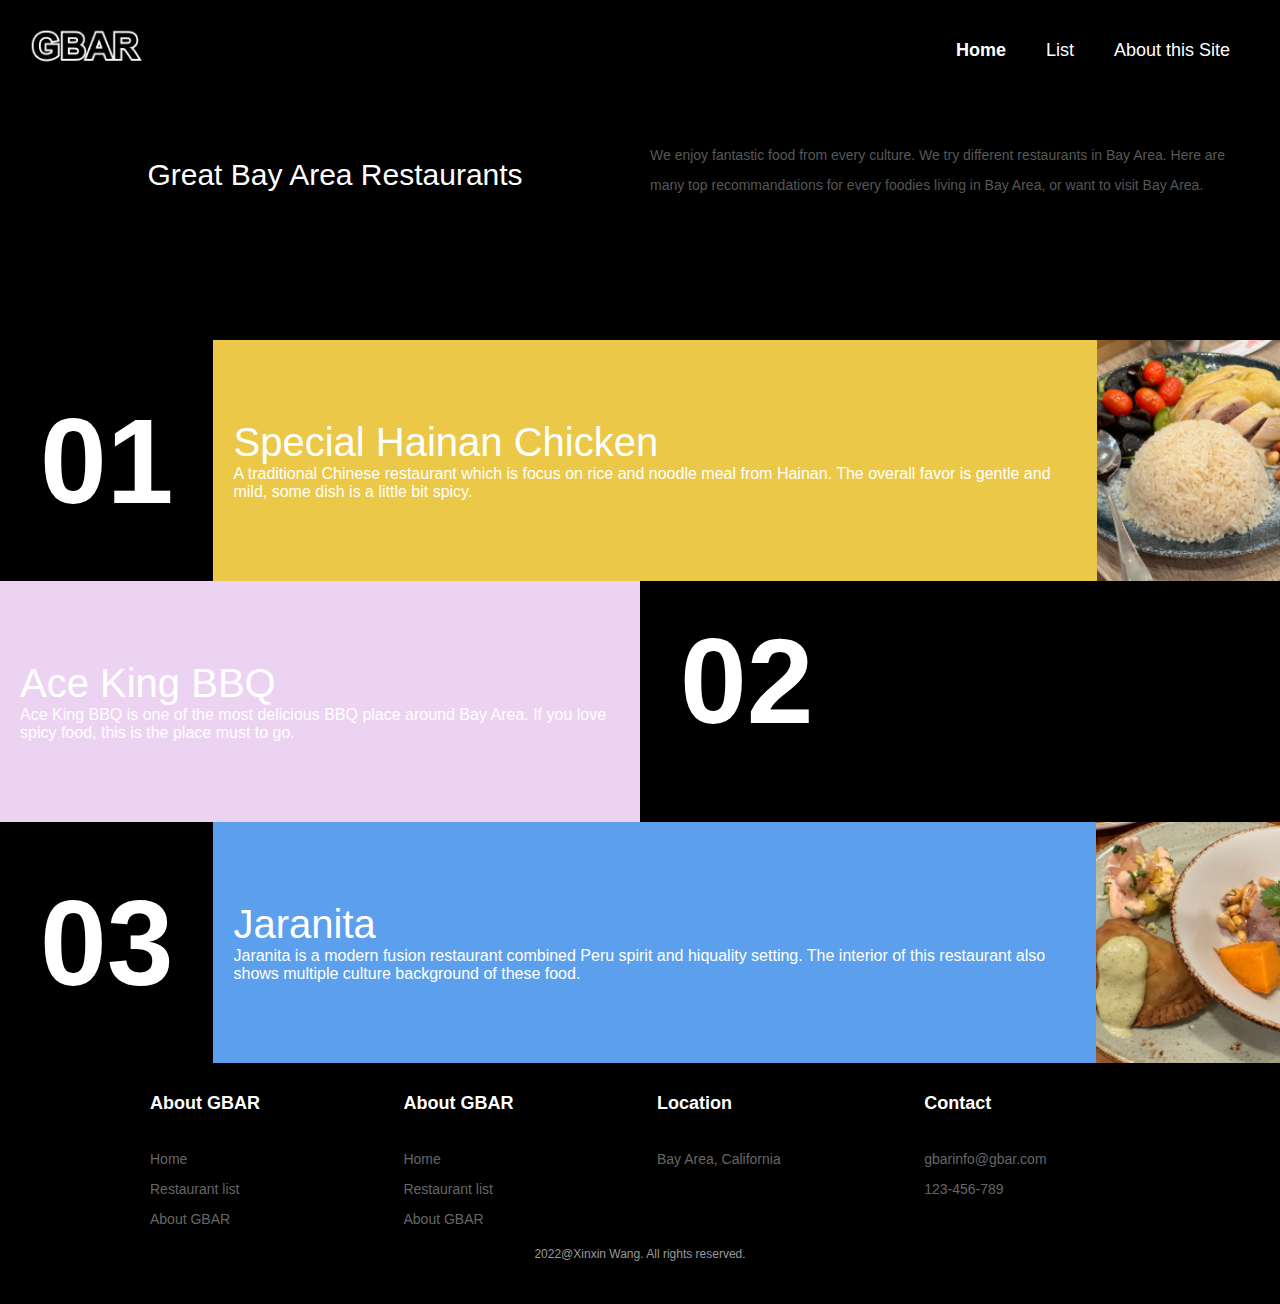
<file: index.html>
<!DOCTYPE html>
<html lang="en">

<head>
  <meta charset="UTF-8">
  <meta http-equiv="X-UA-Compatible" content="IE=edge">
  <meta name="viewport" content="width=device-width, initial-scale=1.0">
  <title>Document</title>
  <link rel="stylesheet" href="./css/base.css">
  <link rel="stylesheet" href="./css/index.css">
</head>

<body id="home">
  <header class="fn-clear">
    <h1 class="fl"><img src="./images/logo.jpg" alt=""></h1>
    <div class="fr">
      <a href="./index.html" class="fl sure">Home</a>
      <a href="./list.html" class="fl ">List</a>
      <a href="./about.html" class="fl ">About this Site</a>
    </div>
  </header>
  <main>
    <div class="topline fn-clear">
      <div class="fl">
        <p class="tit">Great Bay Area Restaurants</p>
      </div>
      <div class="fl">
        <p class="desc">We enjoy fantastic food from every culture. We try different restaurants in Bay Area. Here are
          many top recommandations
          for every foodies living in Bay Area, or want to visit Bay Area.</p>
      </div>
    </div>
    <a href="./detail1.html" class="box1 btn-group">
      <div class="tit">01</div>
      <div class="contxt btn">
        <p class="tit">Special Hainan Chicken</p>
        <p class="desc">A traditional Chinese restaurant which is focus on rice and noodle meal from Hainan. The overall
          favor is gentle and
          mild, some dish is a little bit spicy.</p>
      </div>
      <div class="png"><img src="./images/detail1-test-01.jpg" alt=""></div>
    </a>
    <a href="./detail2.html" class="box2 btn-group">
      <div class="tit fr">02</div>
      <div class="contxt fl">
        <p class="tit">Ace King BBQ</p>
        <p class="desc">Ace King BBQ is one of the most delicious BBQ place around Bay Area. If you love spicy food,
          this is the place must to
          go.</p>
      </div>

    </a>
    <div class="box3 btn-group">
      <div class="tit">03</div>
      <div class="contxt btn">
        <p class="tit">Jaranita</p>
        <p class="desc">Jaranita is a modern fusion restaurant combined Peru spirit and hiquality setting. The interior
          of this restaurant also
          shows multiple culture background of these food.</p>
      </div>
      <div class="png"><img src="./images/home-test-02.jpg" alt=""></div>
    </div>
  </main>
  <footer>
    <div class="btn-group">
      <div class="btn">
        <p class="tit">About GBAR</p>
        <ul>
          <li><a href="">Home</a></li>
          <li><a href="">Restaurant list</a></li>
          <li><a href="">About GBAR</a></li>
        </ul>
      </div>
      <div class="btn">
        <p class="tit">About GBAR</p>
        <ul>
          <li><a href="">Home</a></li>
          <li><a href="">Restaurant list</a></li>
          <li><a href="">About GBAR</a></li>
        </ul>
      </div>
      <div class="btn">
        <p class="tit">Location</p>
        <ul>
          <li><a href="">Bay Area, California</a></li>
        </ul>
      </div>
      <div class="btn">
        <p class="tit">Contact</p>
        <ul>
          <li><a href="">gbarinfo@gbar.com</a></li>
          <li><a href="">123-456-789</a></li>
        </ul>
      </div>
    </div>
    <p class="foottxt">2022@Xinxin Wang. All rights reserved.</p>
  </footer>
</body>

</html>
</file>
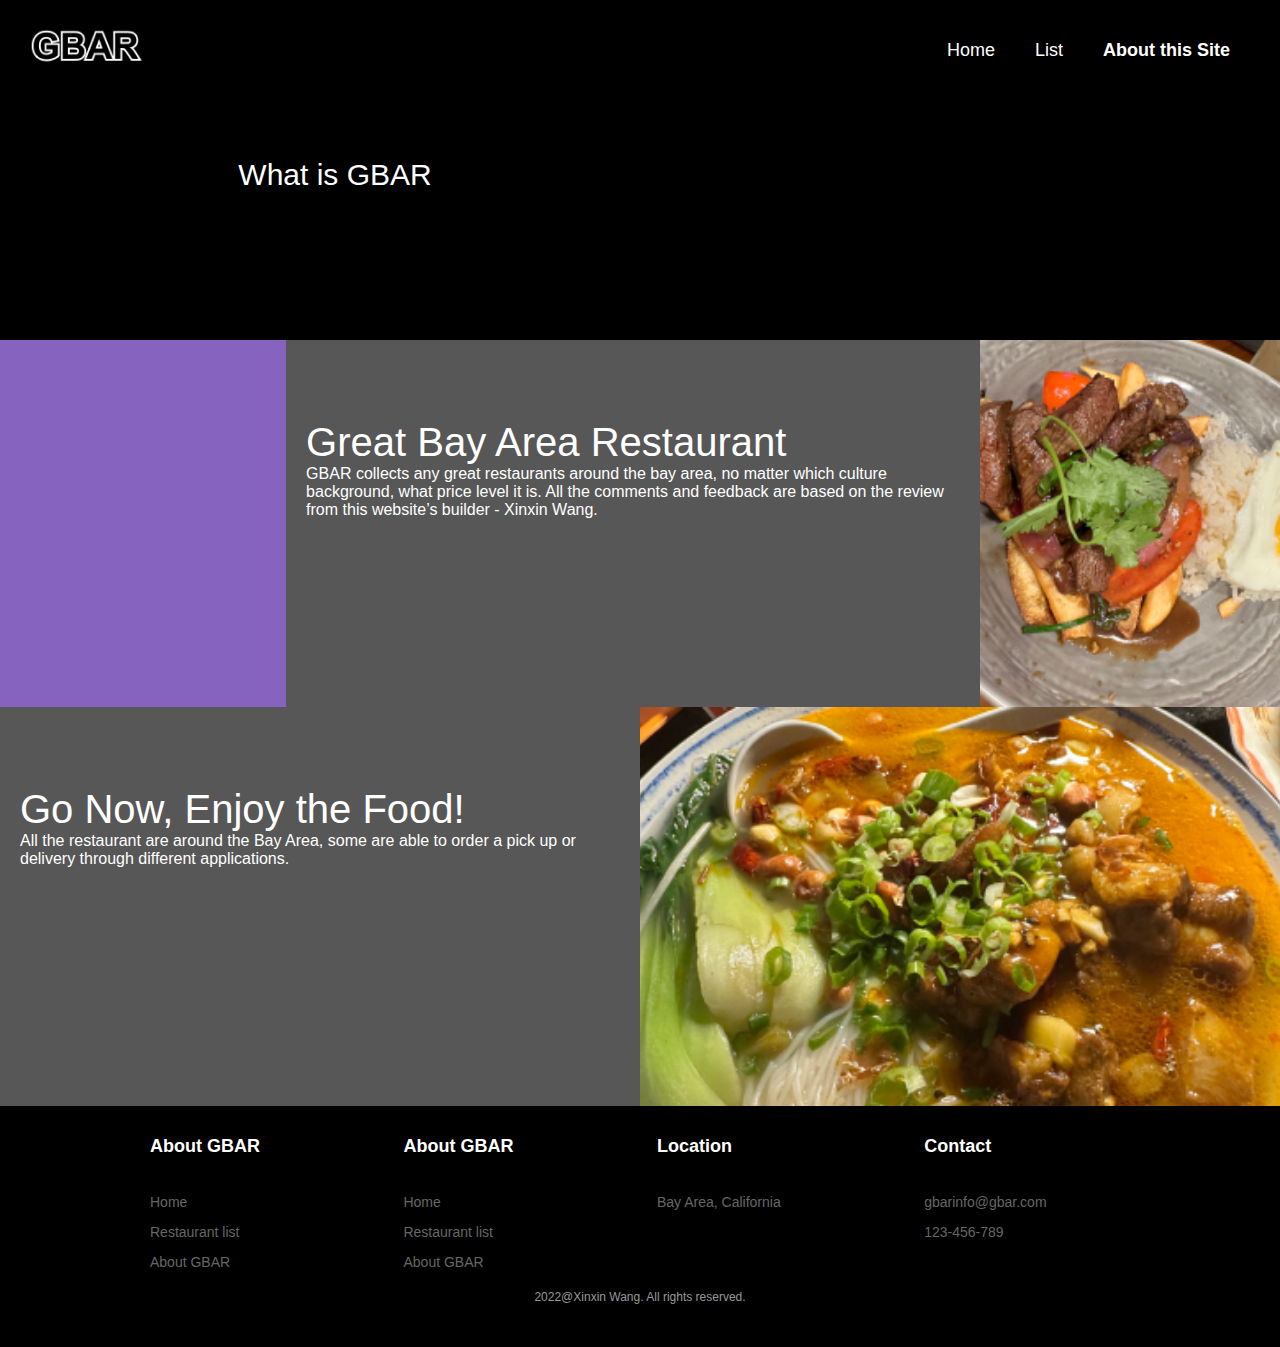
<file: about.html>
<!DOCTYPE html>
<html lang="en">

<head>
  <meta charset="UTF-8">
  <meta http-equiv="X-UA-Compatible" content="IE=edge">
  <meta name="viewport" content="width=device-width, initial-scale=1.0">
  <title>Document</title>
  <link rel="stylesheet" href="./css/base.css">
  <link rel="stylesheet" href="./css/index.css">
</head>

<body id="about">
  <header class="fn-clear">
    <h1 class="fl"><img src="./images/logo.jpg" alt=""></h1>
    <div class="fr">
      <a href="./index.html" class="fl ">Home</a>
      <a href="./list.html" class="fl ">List</a>
      <a href="./about.html" class="fl sure">About this Site</a>
    </div>
  </header>
  <main>
    <div class="topline fn-clear">
      <div class="fl">
        <p class="tit">What is GBAR</p>
      </div>
      <div class="fl">
      </div>
    </div>
    <div class="conbox fn-clear">
      <div class="line btn-group">
        <div class="con"></div>
        <div class="contxt btn">
          <p class="tit">Great Bay Area Restaurant</p>
          <p class="desc">GBAR collects any great restaurants around the bay area, no matter which culture background,
            what price level it is. All
            the comments and feedback are based on the review from this website’s builder - Xinxin Wang.</p>
        </div>
        <div class="png">
          <img src="./images/gbar-test-01.jpg" alt="">
        </div>
      </div>
      <div class="line btn-group">
        <div class="contxt btn">
          <p class="tit">Go Now, Enjoy the Food!</p>
          <p class="desc">All the restaurant are around the Bay Area, some are able to order a pick up or delivery
            through different applications.</p>
        </div>
        <div class="png">
          <img src="./images/gbar-test-02.jpg" alt="">
        </div>
      </div>
    </div>
  </main>
  <footer>
    <div class="btn-group">
      <div class="btn">
        <p class="tit">About GBAR</p>
        <ul>
          <li><a href="">Home</a></li>
          <li><a href="">Restaurant list</a></li>
          <li><a href="">About GBAR</a></li>
        </ul>
      </div>
      <div class="btn">
        <p class="tit">About GBAR</p>
        <ul>
          <li><a href="">Home</a></li>
          <li><a href="">Restaurant list</a></li>
          <li><a href="">About GBAR</a></li>
        </ul>
      </div>
      <div class="btn">
        <p class="tit">Location</p>
        <ul>
          <li><a href="">Bay Area, California</a></li>
        </ul>
      </div>
      <div class="btn">
        <p class="tit">Contact</p>
        <ul>
          <li><a href="">gbarinfo@gbar.com</a></li>
          <li><a href="">123-456-789</a></li>
        </ul>
      </div>
    </div>
    <p class="foottxt">2022@Xinxin Wang. All rights reserved.</p>
  </footer>
</body>

</html>
</file>
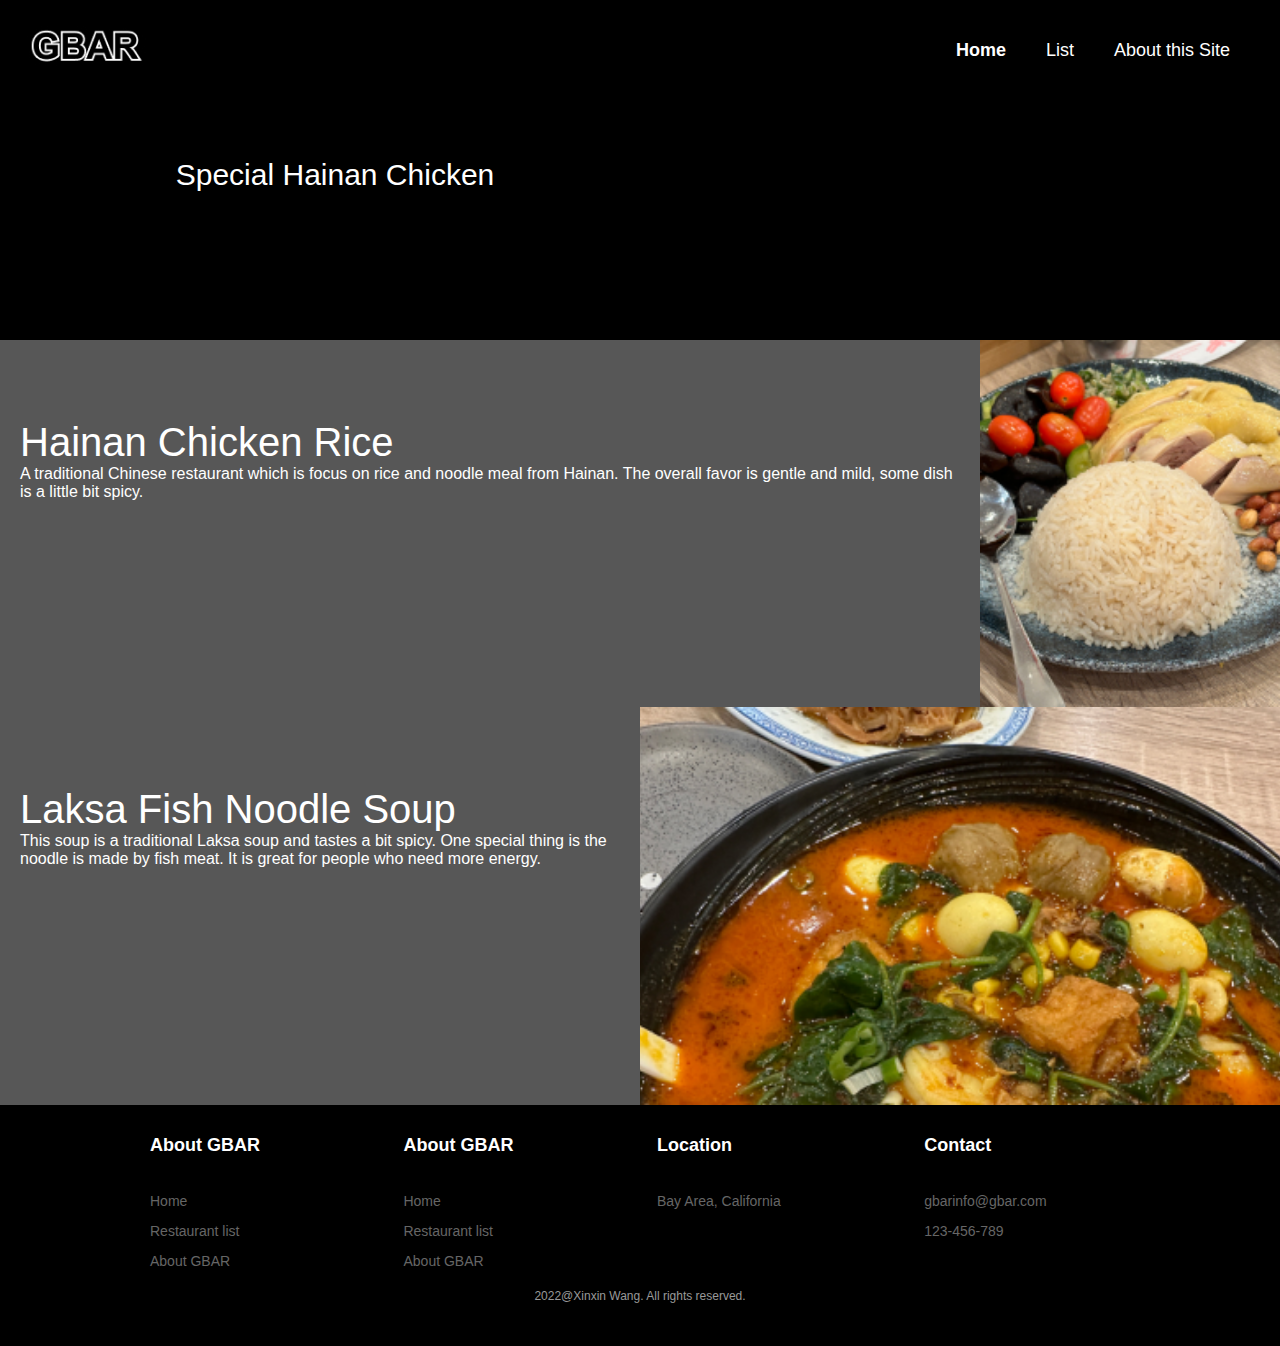
<file: detail1.html>
<!DOCTYPE html>
<html lang="en">

<head>
  <meta charset="UTF-8">
  <meta http-equiv="X-UA-Compatible" content="IE=edge">
  <meta name="viewport" content="width=device-width, initial-scale=1.0">
  <title>Document</title>
  <link rel="stylesheet" href="./css/base.css">
  <link rel="stylesheet" href="./css/index.css">
</head>

<body id="about">
  <header class="fn-clear">
    <h1 class="fl"><img src="./images/logo.jpg" alt=""></h1>
    <div class="fr">
      <a href="./index.html" class="fl sure">Home</a>
      <a href="./list.html" class="fl ">List</a>
      <a href="./about.html" class="fl ">About this Site</a>
    </div>
  </header>
  <main>
    <div class="topline fn-clear">
      <div class="fl">
        <p class="tit">Special Hainan Chicken</p>
      </div>
      <div class="fl">699 Lewelling Blvd, Ste 104
        San Leandro, CA 94579
        <br>
        510-842-3308
        www.specialhainanchicken.com
      </div>
    </div>
    <div class="conbox fn-clear">
      <div class="line btn-group">
        <div class="con1"></div>
        <div class="contxt btn">
          <p class="tit">Hainan Chicken Rice</p>
          <p class="desc">A traditional Chinese restaurant which is focus on rice and noodle meal from Hainan. The
            overall favor is gentle and
            mild, some dish is a little bit spicy.</p>
        </div>
        <div class="png">
          <img src="./images/home-test-01.jpg" alt="">
        </div>
      </div>
      <div class="line btn-group">
        <div class="contxt btn">
          <p class="tit">Laksa Fish Noodle Soup</p>
          <p class="desc">This soup is a traditional Laksa soup and tastes a bit spicy. One special thing is the noodle
            is made by fish meat. It
            is great for people who need more energy.</p>
        </div>
        <div class="png">
          <img src="./images/detail1-test-02.jpg" alt="">
        </div>
      </div>
    </div>
  </main>
  <footer>
    <div class="btn-group">
      <div class="btn">
        <p class="tit">About GBAR</p>
        <ul>
          <li><a href="">Home</a></li>
          <li><a href="">Restaurant list</a></li>
          <li><a href="">About GBAR</a></li>
        </ul>
      </div>
      <div class="btn">
        <p class="tit">About GBAR</p>
        <ul>
          <li><a href="">Home</a></li>
          <li><a href="">Restaurant list</a></li>
          <li><a href="">About GBAR</a></li>
        </ul>
      </div>
      <div class="btn">
        <p class="tit">Location</p>
        <ul>
          <li><a href="">Bay Area, California</a></li>
        </ul>
      </div>
      <div class="btn">
        <p class="tit">Contact</p>
        <ul>
          <li><a href="">gbarinfo@gbar.com</a></li>
          <li><a href="">123-456-789</a></li>
        </ul>
      </div>
    </div>
    <p class="foottxt">2022@Xinxin Wang. All rights reserved.</p>
  </footer>
</body>

</html>
</file>
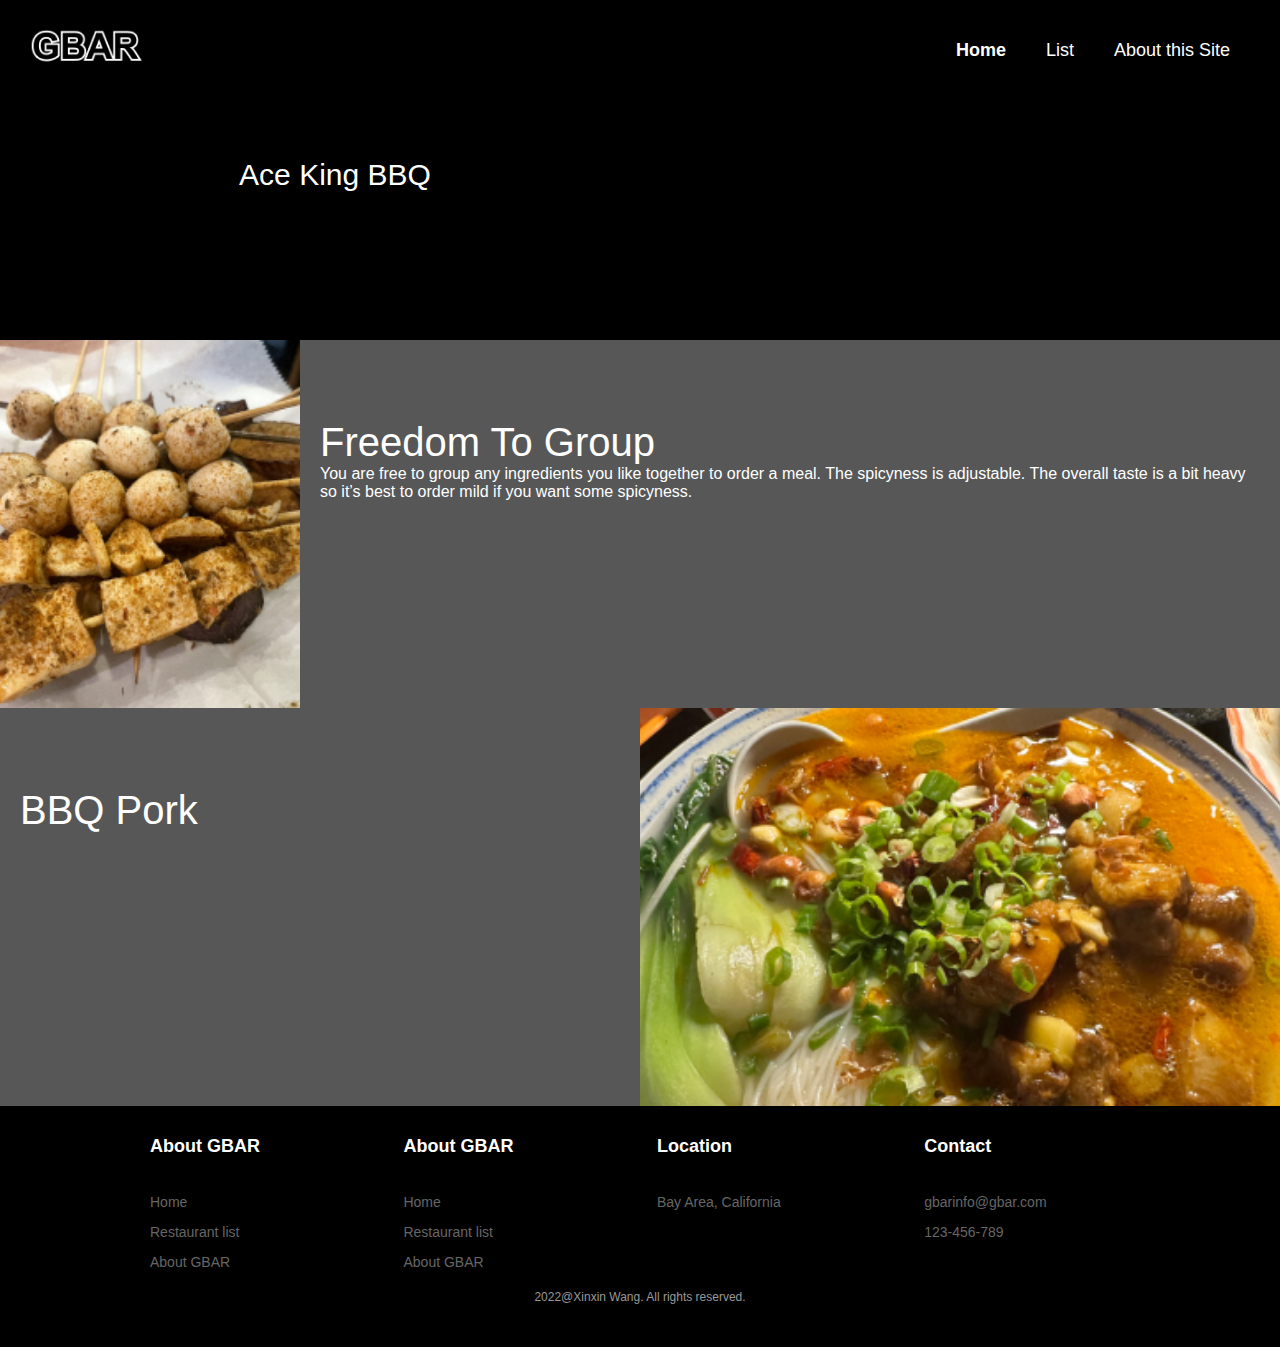
<file: detail2.html>
<!DOCTYPE html>
<html lang="en">

<head>
  <meta charset="UTF-8">
  <meta http-equiv="X-UA-Compatible" content="IE=edge">
  <meta name="viewport" content="width=device-width, initial-scale=1.0">
  <title>Document</title>
  <link rel="stylesheet" href="./css/base.css">
  <link rel="stylesheet" href="./css/index.css">
</head>

<body id="about">
  <header class="fn-clear">
    <h1 class="fl"><img src="./images/logo.jpg" alt=""></h1>
    <div class="fr">
      <a href="./index.html" class="fl sure">Home</a>
      <a href="./list.html" class="fl ">List</a>
      <a href="./about.html" class="fl ">About this Site</a>
    </div>
  </header>
  <main>
    <div class="topline fn-clear">
      <div class="fl">
        <p class="tit">Ace King BBQ</p>
      </div>
      <div class="fl">699 Lewelling Blvd, Ste 104
        San Leandro, CA 94579

        510-842-3308
        www.specialhainanchicken.com
      </div>
    </div>
    <div class="conbox fn-clear">
      <div class="line btn-group">
        <div class="png">
          <img src="./images/list-test-02.jpg" alt="">
        </div>
        <div class="contxt btn">
          <p class="tit">Freedom To Group</p>
          <p class="desc">You are free to group any ingredients you like together to order a meal. The spicyness is
            adjustable. The overall taste
            is a bit heavy so it’s best to order mild if you want some spicyness.</p>
        </div>

        <div class="con3"></div>
      </div>
      <div class="line btn-group">
        <div class="contxt btn">
          <p class="tit">BBQ Pork</p>
          <p class="desc"></p>
        </div>
        <div class="png">
          <img src="./images/gbar-test-02.jpg" alt="">
        </div>
      </div>
    </div>
  </main>
  <footer>
    <div class="btn-group">
      <div class="btn">
        <p class="tit">About GBAR</p>
        <ul>
          <li><a href="">Home</a></li>
          <li><a href="">Restaurant list</a></li>
          <li><a href="">About GBAR</a></li>
        </ul>
      </div>
      <div class="btn">
        <p class="tit">About GBAR</p>
        <ul>
          <li><a href="">Home</a></li>
          <li><a href="">Restaurant list</a></li>
          <li><a href="">About GBAR</a></li>
        </ul>
      </div>
      <div class="btn">
        <p class="tit">Location</p>
        <ul>
          <li><a href="">Bay Area, California</a></li>
        </ul>
      </div>
      <div class="btn">
        <p class="tit">Contact</p>
        <ul>
          <li><a href="">gbarinfo@gbar.com</a></li>
          <li><a href="">123-456-789</a></li>
        </ul>
      </div>
    </div>
    <p class="foottxt">2022@Xinxin Wang. All rights reserved.</p>
  </footer>
</body>

</html>
</file>
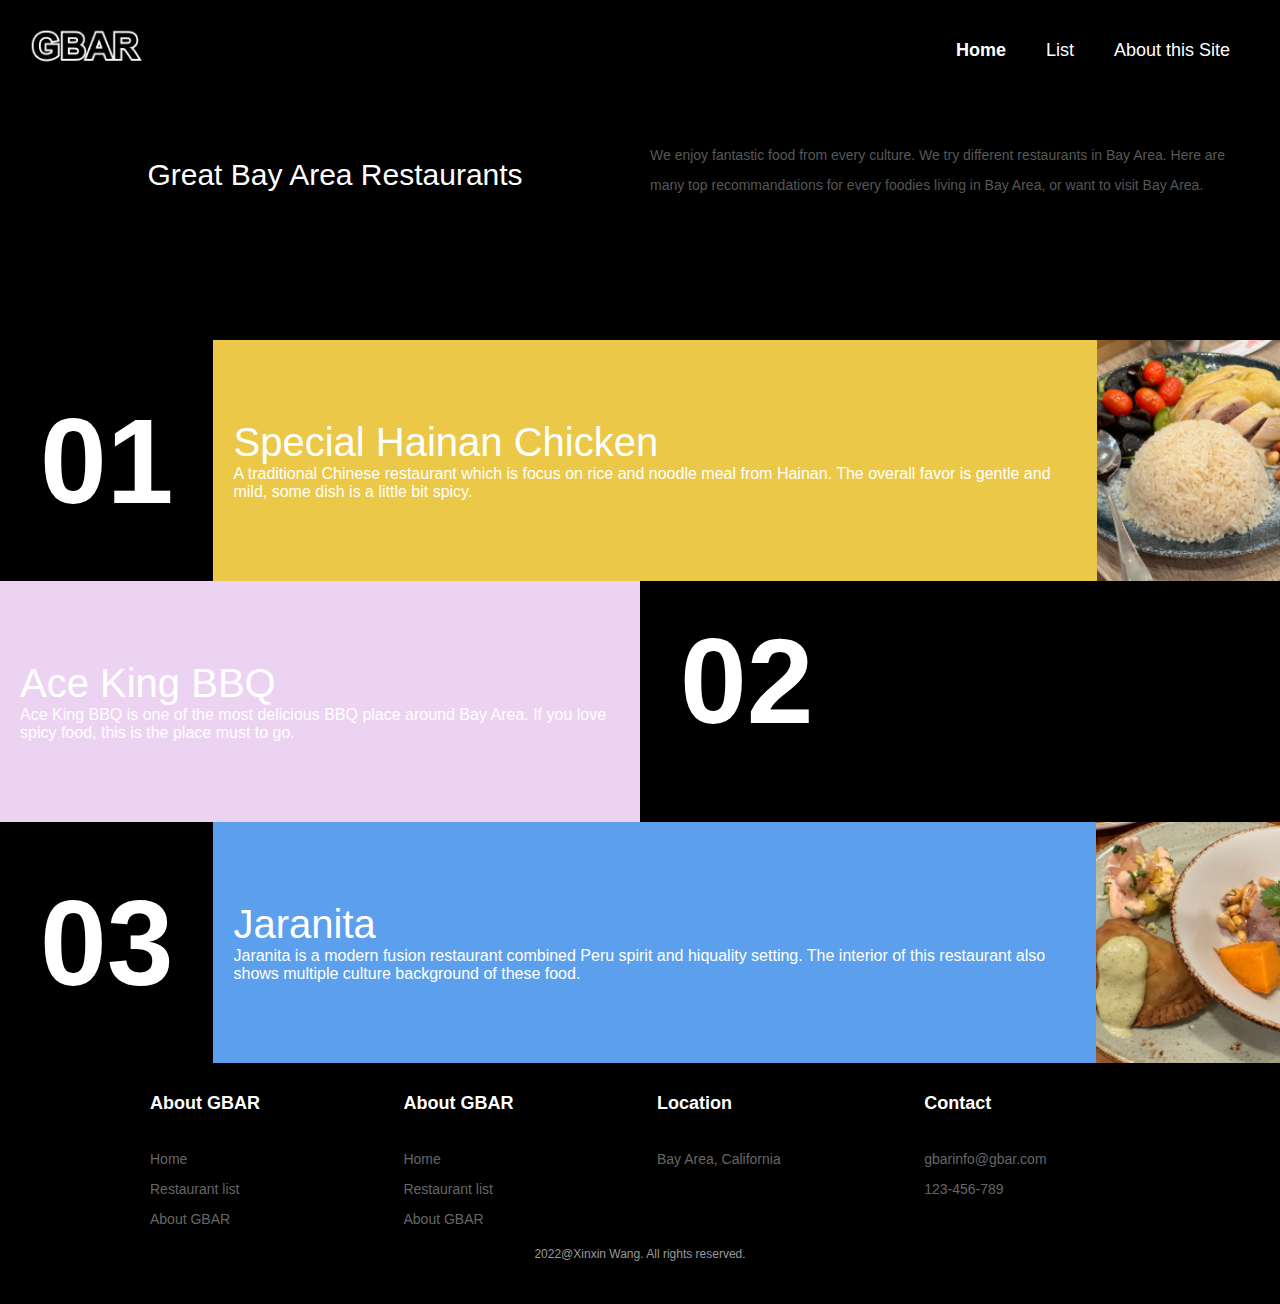
<file: home.html>
<!DOCTYPE html>
<html lang="en">

<head>
  <meta charset="UTF-8">
  <meta http-equiv="X-UA-Compatible" content="IE=edge">
  <meta name="viewport" content="width=device-width, initial-scale=1.0">
  <title>Document</title>
  <link rel="stylesheet" href="./css/base.css">
  <link rel="stylesheet" href="./css/index.css">
</head>

<body id="home">
  <header class="fn-clear">
    <h1 class="fl"><img src="./images/logo.jpg" alt=""></h1>
    <div class="fr">
      <a href="./home.html" class="fl sure">Home</a>
      <a href="./list.html" class="fl ">List</a>
      <a href="./about.html" class="fl ">About this Site</a>
    </div>
  </header>
  <main>
    <div class="topline fn-clear">
      <div class="fl">
        <p class="tit">Great Bay Area Restaurants</p>
      </div>
      <div class="fl">
        <p class="desc">We enjoy fantastic food from every culture. We try different restaurants in Bay Area. Here are
          many top recommandations
          for every foodies living in Bay Area, or want to visit Bay Area.</p>
      </div>
    </div>
    <a href="./detail1.html" class="box1 btn-group">
      <div class="tit">01</div>
      <div class="contxt btn">
        <p class="tit">Special Hainan Chicken</p>
        <p class="desc">A traditional Chinese restaurant which is focus on rice and noodle meal from Hainan. The overall
          favor is gentle and
          mild, some dish is a little bit spicy.</p>
      </div>
      <div class="png"><img src="./images/detail1-test-01.jpg" alt=""></div>
    </a>
    <a href="./detail2.html" class="box2 btn-group">
      <div class="tit fr">02</div>
      <div class="contxt fl">
        <p class="tit">Ace King BBQ</p>
        <p class="desc">Ace King BBQ is one of the most delicious BBQ place around Bay Area. If you love spicy food,
          this is the place must to
          go.</p>
      </div>

    </a>
    <div class="box3 btn-group">
      <div class="tit">03</div>
      <div class="contxt btn">
        <p class="tit">Jaranita</p>
        <p class="desc">Jaranita is a modern fusion restaurant combined Peru spirit and hiquality setting. The interior
          of this restaurant also
          shows multiple culture background of these food.</p>
      </div>
      <div class="png"><img src="./images/home-test-02.jpg" alt=""></div>
    </div>
  </main>
  <footer>
    <div class="btn-group">
      <div class="btn">
        <p class="tit">About GBAR</p>
        <ul>
          <li><a href="">Home</a></li>
          <li><a href="">Restaurant list</a></li>
          <li><a href="">About GBAR</a></li>
        </ul>
      </div>
      <div class="btn">
        <p class="tit">About GBAR</p>
        <ul>
          <li><a href="">Home</a></li>
          <li><a href="">Restaurant list</a></li>
          <li><a href="">About GBAR</a></li>
        </ul>
      </div>
      <div class="btn">
        <p class="tit">Location</p>
        <ul>
          <li><a href="">Bay Area, California</a></li>
        </ul>
      </div>
      <div class="btn">
        <p class="tit">Contact</p>
        <ul>
          <li><a href="">gbarinfo@gbar.com</a></li>
          <li><a href="">123-456-789</a></li>
        </ul>
      </div>
    </div>
    <p class="foottxt">2022@Xinxin Wang. All rights reserved.</p>
  </footer>
</body>

</html>
</file>
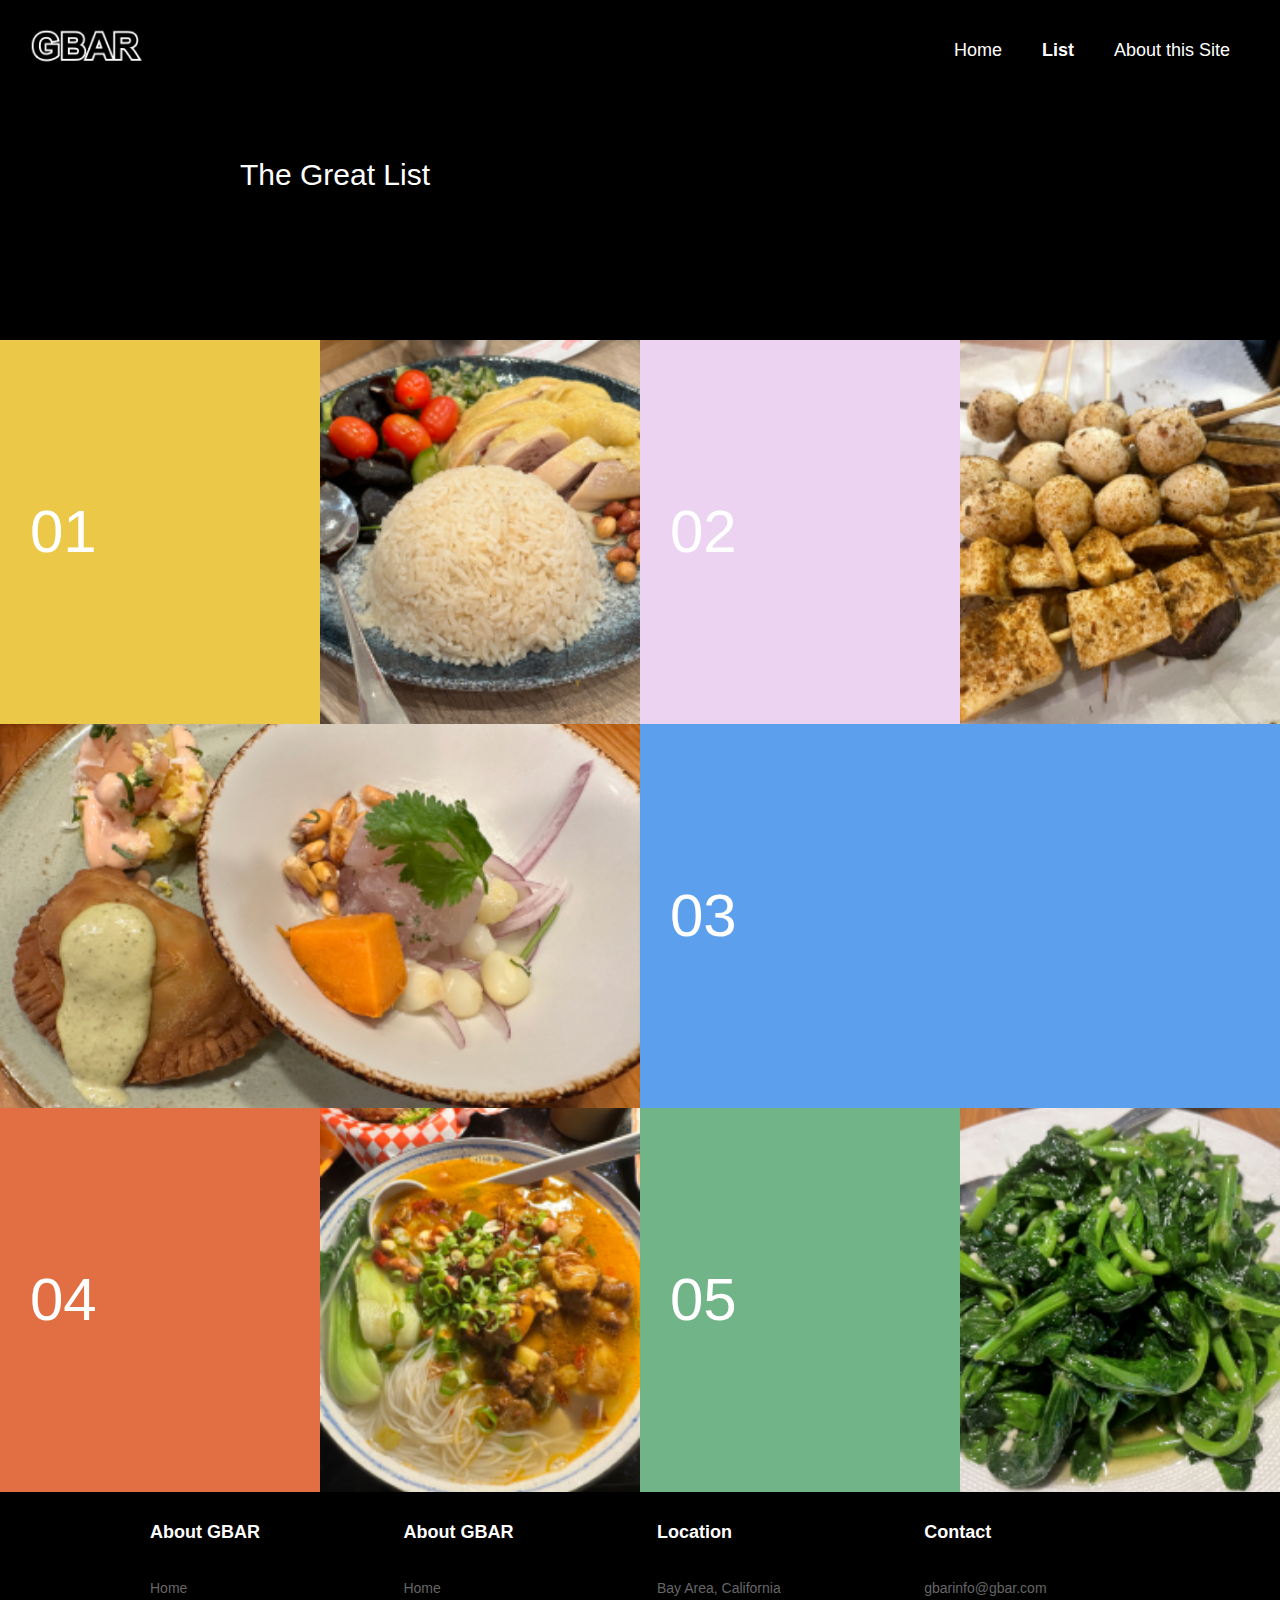
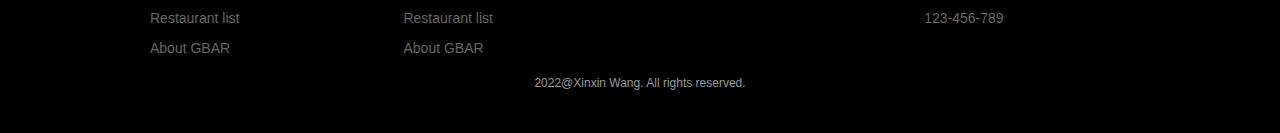
<file: list.html>
<!DOCTYPE html>
<html lang="en">

<head>
  <meta charset="UTF-8">
  <meta http-equiv="X-UA-Compatible" content="IE=edge">
  <meta name="viewport" content="width=device-width, initial-scale=1.0">
  <title>Document</title>
  <link rel="stylesheet" href="./css/base.css">
  <link rel="stylesheet" href="./css/index.css">
</head>

<body id="list">
  <header class="fn-clear">
    <h1 class="fl"><img src="./images/logo.jpg" alt=""></h1>
    <div class="fr">
      <a href="./index.html" class="fl ">Home</a>
      <a href="./list.html" class="fl sure">List</a>
      <a href="./about.html" class="fl ">About this Site</a>
    </div>
  </header>
  <main>
    <div class="topline fn-clear">
      <div class="fl">
        <p class="tit">The Great List</p>
      </div>
      <div class="fl">
      </div>
    </div>
    <div class="conbox fn-clear">
      <div class="fl box1">
        <div class="tit">01</div>
        <div class="png"><img src="./images/detail1-test-01.jpg" alt=""></div>
      </div>
      <div class="fl box2">
        <div class="tit">02</div>
        <div class="png"><img src="./images/detail2-test-01.jpg" alt=""></div>
      </div>
      <div class="fl box3">
        <div class="png"><img src="./images/list-test-03.jpg" alt=""></div>
        <div class="tit">03</div>
      </div>
      <div class="fl box4">
        <div class="tit">04</div>
        <div class="png"><img src="./images/list-test-04.jpg" alt=""></div>
      </div>
      <div class="fl box5">
        <div class="tit">05</div>
        <div class="png"><img src="./images/list-test-05.jpg" alt=""></div>
      </div>
    </div>
  </main>
  <footer>
    <div class="btn-group">
      <div class="btn">
        <p class="tit">About GBAR</p>
        <ul>
          <li><a href="">Home</a></li>
          <li><a href="">Restaurant list</a></li>
          <li><a href="">About GBAR</a></li>
        </ul>
      </div>
      <div class="btn">
        <p class="tit">About GBAR</p>
        <ul>
          <li><a href="">Home</a></li>
          <li><a href="">Restaurant list</a></li>
          <li><a href="">About GBAR</a></li>
        </ul>
      </div>
      <div class="btn">
        <p class="tit">Location</p>
        <ul>
          <li><a href="">Bay Area, California</a></li>
        </ul>
      </div>
      <div class="btn">
        <p class="tit">Contact</p>
        <ul>
          <li><a href="">gbarinfo@gbar.com</a></li>
          <li><a href="">123-456-789</a></li>
        </ul>
      </div>
    </div>
    <p class="foottxt">2022@Xinxin Wang. All rights reserved.</p>
  </footer>
</body>

</html>
</file>
<file: css/base.css>
html {
  background-color: #fff
}

em,
i {
  font-style: normal
}

button,
fieldset,
input,
label,
legend,
option,
select,
textarea {
  font-family: tahoma, verdana, arial, STHeiTi, simsun, sans-serif
}

h1,
h2,
h3,
h4,
h5,
h6 {
  font-size: 100%;
  font-weight: 500
}

* {
  font-family:  !important;
  margin: 0;
  padding: 0;
  font-family: Helvetica;
  outline: 0;
  -webkit-tap-highlight-color: transparent
}

a:focus {
  text-decoration: none !important
}

a:link {
  text-decoration: none !important
}

a:visited {
  text-decoration: none !important
}

a:hover {
  text-decoration: none !important
}

li {
  list-style-type: none
}

img {
  border: 0
}

body {
  margin: 0;
  padding: 0;
  background-color: none
}

div {
  display: block
}

a {
  cursor: pointer
}

a,
input {
  outline: 0
}

a:visited {
  text-decoration: none
}

a:active {
  color: #fff
}

span {
  color: #ccc
}

span:active {
  color: #fff
}

img {
  margin: 0
}

a,
p {
  margin: 0;
  padding: 0;
  text-align: center;
  text-decoration: none;
  color: #999
}

li,
ul {
  margin: 0;
  padding: 0;
  list-style-type: none
}

h1,
h2,
h3,
h4,
h5,
h6 {
  margin: 0;
  padding: 0
}

.HideFocus {
  outline: 0
}

input::-webkit-inner-spin-button,
input::-webkit-outer-spin-button {
  -webkit-appearance: none !important;
  margin: 0
}

input[type=number] {
  -moz-appearance: textfield
}

button,
input,
select,
textarea {
  outline: 0
}

textarea {
  resize: none
}

@supports (padding:max(0px)) {
  .post {
    padding-left: max(12px, constant(safe-area-inset-left));
    padding-right: max(12px, constant(safe-area-inset-right))
  }
}

a[href]:not([class]) {
  color: #666;
  text-decoration: none
}

.fl {
  float: left
}

.fr {
  float: right
}

.tc {
  text-align: center
}

.tl {
  text-align: left
}

.tr {
  text-align: right
}

.fn-clear:after {
  visibility: hidden;
  display: block;
  font-size: 0;
  content: " ";
  clear: both;
  height: 0
}

.cut_line {
  height: 1rem;
  border: .1rem solid #e4e4e4;
  background-color: #f5f5f5;
  display: block
}

.fixed_top {
  position: fixed;
  top: 0;
  display: block;
  width: 100%
}

.text_hide {
  vertical-align: middle;
  white-space: nowrap;
  text-overflow: ellipsis;
  overflow: hidden
}

.show {
  display: block !important
}

.hide {
  display: none
}

.btn-group {
  justify-content: space-between;
  flex-direction: row;
  flex-wrap: wrap;
  display: flex
}

.btn-group .btn {
  flex-grow: 1;
  flex-shrink: 0;
}

.scroll {
  -webkit-overflow-scrolling: touch
}
</file>
<file: css/index.css>
@charset "UTF-8";
 .color {
	 font-size: 14px;
}
 header {
	 background-color: #000;
}
 header h1 {
	 padding: 10px;
}
 header .fr {
	 margin-right: 30px;
}
 header .fr .sure {
	 font-weight: bold;
}
 header .fr a {
	 font-size: 18px;
	 line-height: 100px;
	 display: inline-block;
	 margin: 0 20px;
	 color: #fff;
}
 header .fr a:hover {
	 font-weight: bold;
}
 main .topline {
	 padding: 30px;
	 background-color: #000;
}
 main .topline > .fl {
	 width: 50%;
	 min-height: 180px;
}
 main .topline > .fl .tit {
	 font-size: 30px;
	 line-height: 90px;
	 color: #fff;
}
 main .topline > .fl .desc {
	 color: #575757;
	 text-align: left;
	 padding: 10px;
	 font-size: 14px;
	 line-height: 30px;
}
/* home */
 #home {
	 width: 100%;
	 overflow-x: hidden;
}
 #home .box1 {
	 width: 100vw;
	 flex-wrap: nowrap;
	 align-items: stretch;
}
 #home .box1 > .tit {
	 background-color: #000;
	 color: #fff;
	 font-size: 120px;
	 font-weight: bold;
	 padding: 0 40px;
	 display: flex;
	 align-items: center;
}
 #home .box1 .contxt {
	 background-color: #ecc848;
	 padding: 80px 20px;
	 box-sizing: border-box;
	 flex-shrink: 1;
}
 #home .box1 .contxt .tit {
	 text-align: left;
	 font-size: 40px;
	 color: #fff;
}
 #home .box1 .contxt .desc {
	 text-align: left;
	 color: #fff;
}
 #home .box1 .png img {
	 height: 100%;
	 object-fit: cover;
}
 #home .box2 {
	 flex-wrap: nowrap;
	 align-items: stretch;
	 flex-grow: 0;
	 display: block;
	 overflow: hidden;
	 background-color: #000;
}
 #home .box2 .contxt, #home .box2 > .tit {
	 width: 50%;
}
 #home .box2 > .tit {
	 box-sizing: border-box;
	 font-size: 30px;
	 line-height: 1;
	 color: #fff;
	 display: flex;
	 align-items: center;
}
 #home .box2 .contxt {
	 background-color: #edd3f2;
	 padding: 80px 20px;
	 box-sizing: border-box;
}
 #home .box2 .contxt .tit {
	 text-align: left;
	 font-size: 40px;
	 color: #fff;
}
 #home .box2 .contxt .desc {
	 text-align: left;
	 color: #fff;
}
 #home .box2 > .tit {
	 background-color: #000;
	 color: #fff;
	 font-size: 120px;
	 font-weight: bold;
	 padding: 40px;
}
 #home .box3 {
	 width: 100vw;
	 flex-wrap: nowrap;
	 align-items: stretch;
}
 #home .box3 > .tit {
	 background-color: #000;
	 color: #fff;
	 font-size: 120px;
	 font-weight: bold;
	 padding: 0 40px;
	 display: flex;
	 align-items: center;
}
 #home .box3 .contxt {
	 background-color: #5ca0ed;
	 padding: 80px 20px;
	 box-sizing: border-box;
	 flex-shrink: 1;
}
 #home .box3 .contxt .tit {
	 text-align: left;
	 font-size: 40px;
	 color: #fff;
}
 #home .box3 .contxt .desc {
	 text-align: left;
	 color: #fff;
}
 #home .box3 .png img {
	 height: 100%;
	 object-fit: cover;
}
/* list */
 #list .conbox .box1, #list .conbox .box2, #list .conbox .box4, #list .conbox .box5 {
	 width: 50%;
	 cursor: pointer;
	 transition: all 0.6s;
	 overflow: hidden;
	 height: 30vw;
	 position: relative;
}
 #list .conbox .box1:hover .tit, #list .conbox .box2:hover .tit, #list .conbox .box3:hover .tit, #list .conbox .box4:hover .tit, #list .conbox .box5:hover .tit {
	 transition: all 0.6s;
	 width: 0;
	 height: 0;
	 font-size: 0;
	 padding: 0;
	 margin: 0;
}
 #list .conbox .box1:hover .png, #list .conbox .box2:hover .png, #list .conbox .box3:hover .png, #list .conbox .box4:hover .png, #list .conbox .box5:hover .png {
	 position: relative;
	 width: 100%;
	 height: 100%;
	 overflow: hidden;
}
 #list .conbox .box1 {
	 background-color: #ecc848;
}
 #list .conbox .box2 {
	 background-color: #edd3f2;
}
 #list .conbox .box3 {
	 background-color: #5ca0ed;
}
 #list .conbox .box5 {
	 background-color: #70b487;
}
 #list .conbox .box4 {
	 background-color: #e26e43;
}
 #list .conbox .box3 {
	 width: 100%;
	 height: 30vw;
}
 #list .conbox > .fl {
	 display: flex;
}
 #list .conbox > .fl .tit, #list .conbox > .fl .png {
	 width: 50%;
}
 #list .conbox > .fl > .png img {
	 width: 100%;
	 height: 100%;
	 object-fit: cover;
}
 #list .conbox > .fl > .tit {
	 font-size: 60px;
	 padding: 0 30px;
	 box-sizing: border-box;
	 line-height: 1;
	 color: #fff;
	 display: flex;
	 align-items: center;
}
/* about */
 #about .conbox .line:nth-child(1) .con {
	 background-color: #8563be;
}
 #about .conbox .line:nth-child(1) .con1 {
	 background-color: #ecc848;
}
 #about .conbox .line:nth-child(1) .con3 {
	 background-color: #edd3f2;
}
 #about .conbox .line:nth-child(1) .contxt {
	 flex-shrink: 2;
}
 #about .conbox .line:nth-child(1) .png {
	 width: 300px;
	 flex-shrink: 0;
}
 #about .conbox .line:nth-child(1) .png img {
	 display: block;
	 width: 100%;
}
 #about .conbox .line:nth-child(2) .contxt, #about .conbox .line:nth-child(2) .png {
	 width: 50%;
}
 #about .conbox .line {
	 flex-wrap: nowrap;
	 align-items: stretch;
	 flex-grow: 0;
}
 #about .conbox .line .con {
	 width: 400px;
}
 #about .conbox .line .contxt {
	 background-color: #575757;
	 padding: 80px 20px;
	 box-sizing: border-box;
	 flex-shrink: 1;
}
 #about .conbox .line .contxt .tit {
	 text-align: left;
	 font-size: 40px;
	 color: #fff;
}
 #about .conbox .line .contxt .desc {
	 text-align: left;
	 color: #fff;
}
 #about .conbox .line .png img {
	 height: 100%;
	 width: 100%;
	 object-fit: cover;
}
/* 页脚 */
 footer {
	 background-color: #000;
	 padding: 30px 120px;
}
 footer .btn {
	 padding: 0 30px;
}
 footer .tit {
	 text-align: left;
	 font-weight: bold;
	 padding-bottom: 30px;
	 color: #fff;
	 font-size: 18px;
}
 footer a {
	 color: #ccc;
	 font-size: 14px;
	 line-height: 30px;
}
 footer a:hover {
	 color: #fff;
	 font-weight: bold;
}
 footer .foottxt {
	 font-size: 12px;
	 line-height: 40px;
	 text-align: center;
}
 @media screen and (max-width: 640px) {
	 header h1 {
		 display: block;
		 clear: both;
		 width: 100%;
	}
	 header h1 img {
		 display: block;
		 margin: auto;
	}
	 header .fr {
		 clear: both;
		 width: 100%;
		 margin-right: 0;
	}
	 header .fr a {
		 margin: 0;
		 text-align: center;
		 width: 33%;
		 font-size: 14px;
		 line-height: 30px;
	}
	 main .topline > .fl {
		 width: 100%;
		 min-height: auto;
	}
	 main .topline > .fl .tit {
		 font-size: 24px;
		 line-height: 40px;
	}
	 #home .box1, #home .box2, #home .box3 {
		 display: block;
	}
	 #home .box1 > .tit, #home .box2 > .tit, #home .box3 > .tit {
		 padding: 0;
		 text-align: center;
		 display: block;
	}
	 #home .box1 .contxt, #home .box2 .contxt, #home .box3 .contxt {
		 display: block;
		 width: 100%;
	}
	 #home .box1 .png img, #home .box2 .png img, #home .box3 .png img {
		 display: block;
		 width: 100%;
		 object-fit: cover;
	}
	 #home .box2 .tit {
		 width: 100%;
		 display: block;
		 text-align: center;
	}
	 footer .btn-group {
		 display: block;
	}
	 footer .btn-group .btn {
		 width: 100%;
	}
	 footer .btn-group .btn p, footer .btn-group .btn a {
		 display: block;
		 text-align: center;
	}
}
}
</file>
